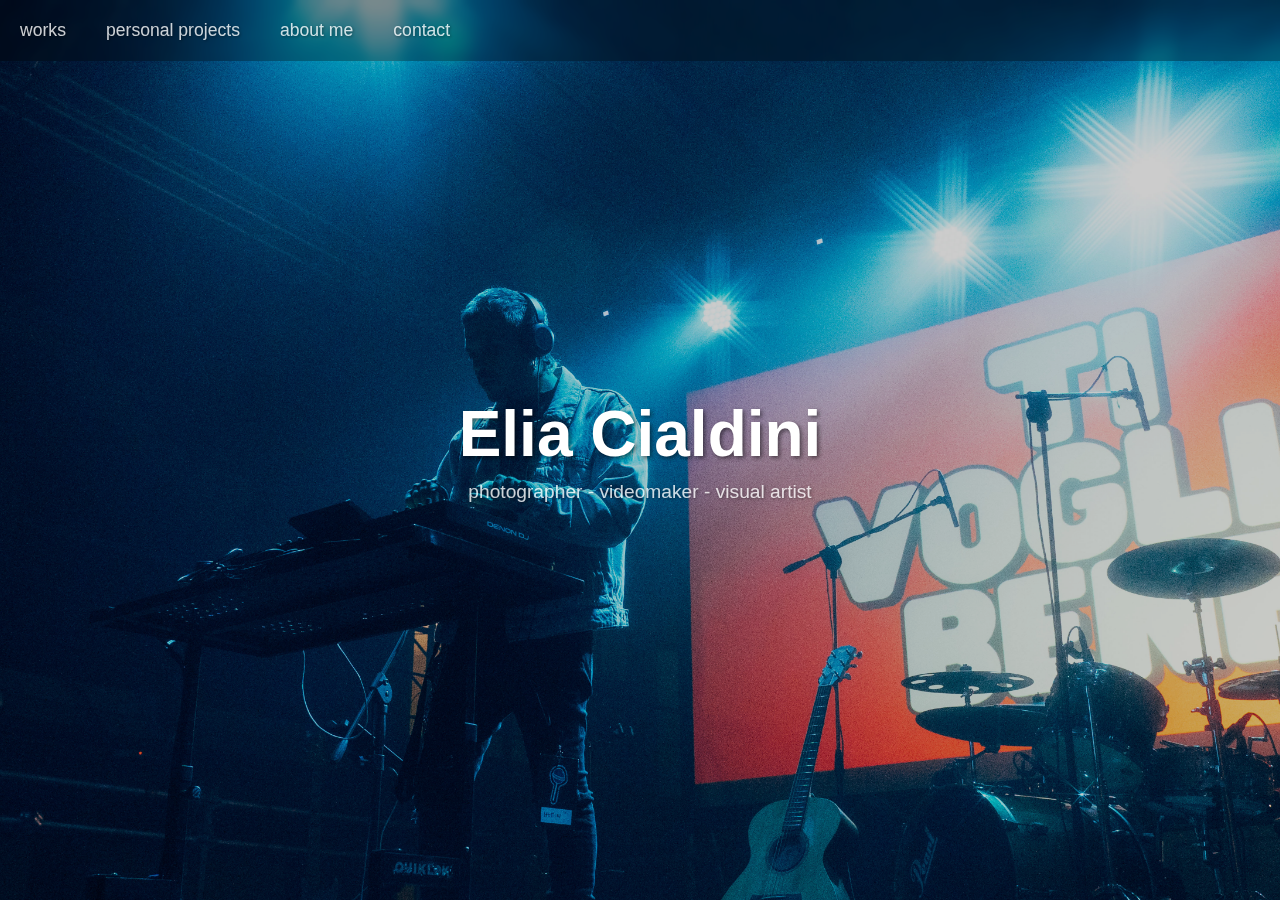
<file: index.html>
<!DOCTYPE html>
<html lang="en">
<head>
    <meta charset="UTF-8">
    <meta name="viewport" content="width=device-width, initial-scale=1.0">
    <meta name="description" content="Elia Cialdini - Photographer, Videomaker and Visual Artist Portfolio. Discover my works in photography, videography and visual arts.">
    <meta name="keywords" content="Elia Cialdini, photographer, videomaker, visual artist, portfolio, Karaoke Indie, BIS">
    <meta name="author" content="Elia Cialdini">
    <meta name="robots" content="index, follow">
    <link rel="canonical" href="https://www.eliacialdini.com" />
    <title>Elia Cialdini - Photographer & Visual Artist</title>
    <link rel="stylesheet" href="styles.css">
</head>
<body>
    <div class="background-slideshow">
        <div class="slide fade"></div>
        <div class="slide fade"></div>
        <div class="slide fade"></div>
    </div>

    <nav>
        <ul>
            <li><a href="works.html">works</a></li>
            <li><a href="personal-projects.html">personal projects</a></li>
            <li><a href="about.html">about me</a></li>
            <li><a href="contact.html">contact</a></li>
        </ul>
    </nav>

    <main>
        <div class="hero">
            <h1>Elia Cialdini</h1>
            <p class="subtitle">photographer - videomaker - visual artist</p>
        </div>
    </main>

    <script src="script.js"></script>
</body>
</html>
</file>
<file: styles.css>
* {
    margin: 0;
    padding: 0;
    box-sizing: border-box;
}

body {
    font-family: -apple-system, BlinkMacSystemFont, 'Segoe UI', Roboto, Oxygen, Ubuntu, Cantarell, sans-serif;
    background-color: #f5f5f5;
}

nav {
    position: fixed;
    width: 100%;
    padding: 20px;
    background-color: rgba(0, 0, 0, 0.3); /* Semi-transparent black background */
    backdrop-filter: blur(5px); /* Adds a slight blur effect */
}

nav ul {
    display: flex;
    justify-content: flex-start;
    list-style: none;
    gap: 40px;
}

nav a {
    text-decoration: none;
    color: #fff;
    font-size: 1.1rem;
    opacity: 0.8;
    transition: opacity 0.3s ease;
    text-shadow: 1px 1px 3px rgba(0, 0, 0, 0.5);
}

nav a:hover {
    opacity: 1;
}

.hero {
    height: 100vh;
    display: flex;
    flex-direction: column;
    justify-content: center;
    align-items: center;
    text-align: center;
}

h1 {
    font-size: 4rem;
    margin-bottom: 10px;
    color: #fff;
    text-shadow: 2px 2px 4px rgba(0, 0, 0, 0.5);
}

.subtitle {
    font-size: 1.2rem;
    opacity: 0.8;
    color: #fff;
    text-shadow: 1px 1px 3px rgba(0, 0, 0, 0.5);
}

.background-slideshow {
    position: fixed;
    top: 0;
    left: 0;
    width: 100%;
    height: 100%;
    z-index: -1;
}

.slide {
    position: absolute;
    width: 100%;
    height: 100%;
    background-size: cover;
    background-position: center;
    opacity: 0;
    transition: opacity 1.5s ease-in-out;
    filter: brightness(0.8); /* Slightly dim the images to make text more readable */
}

.slide.active {
    opacity: 1;
}


/* Update these styles in your styles.css */

.works-container {
    display: flex;
    flex-direction: column;
    padding: 100px 50px;
    gap: 40px;
}

.work-item {
    position: relative;
}

.work-info {
    position: relative;
    z-index: 2;
}

.work-title {
    font-size: 4rem;
    color: #000;
    text-decoration: none;
    transition: opacity 0.3s ease;
    display: block;
}

/* Add mobile responsive styles */
@media screen and (max-width: 768px) {
    .works-container {
        padding: 80px 20px;
        gap: 30px;
    }

    .work-title {
        font-size: 2.5rem;
    }

    .work-image {
        width: 100%;
        height: 50vh;
        position: fixed;
        bottom: 0;
        left: 0;
        top: auto;
        right: auto;
    }

    nav ul {
        gap: 20px;
    }

    nav a {
        font-size: 0.9rem;
    }
}

@media screen and (max-width: 480px) {
    .works-container {
        padding: 60px 15px;
        gap: 25px;
    }

    .work-title {
        font-size: 2rem;
    }

    nav ul {
        gap: 15px;
    }
}

.work-title:hover {
    opacity: 0.8;
}

.work-image {
    position: fixed;
    top: 0;
    right: 0;
    width: 50%;
    height: 100vh;
    background-size: cover;
    background-position: center;
    opacity: 0;
    transition: opacity 0.5s ease;
    z-index: 1;
}


/* Aggiungi questi stili al tuo file CSS esistente */

.about-container {
    display: flex;
    min-height: 100vh;
    padding: 100px 50px;
    gap: 50px;
}

.about-text {
    flex: 1;
    padding-top: 50px;
}

.about-text h1 {
    font-size: 2.5rem;
    margin-bottom: 40px;
    color: #000;
    text-shadow: none;
}

.bio {
    margin-bottom: 40px;
}

.bio p {
    font-size: 1.2rem;
    line-height: 1.6;
    margin-bottom: 20px;
    color: #000;
}

.contact-info p {
    font-size: 1rem;
    color: #666;
    margin-bottom: 10px;
}

.about-image {
    flex: 1;
    position: relative;
    overflow: hidden;
}

.about-image img {
    width: 120%; /* Immagine più larga del contenitore */
    height: 100%;
    object-fit: cover;
    object-position: left center; /* Allinea l'immagine a sinistra */
    display: block;
    max-height: 80vh;
    margin-left: -10%; /* Sposta l'immagine verso sinistra */
}

/* Responsive styles */
@media screen and (max-width: 768px) {
    .about-container {
        flex-direction: column-reverse;
        padding: 60px 20px;
    }

    .about-image {
        height: 50vh;
    }

    .about-text {
        padding-top: 30px;
    }

    .about-text h1 {
        font-size: 2rem;
        margin-bottom: 30px;
    }

    .bio p {
        font-size: 1rem;
    }
}
</file>
